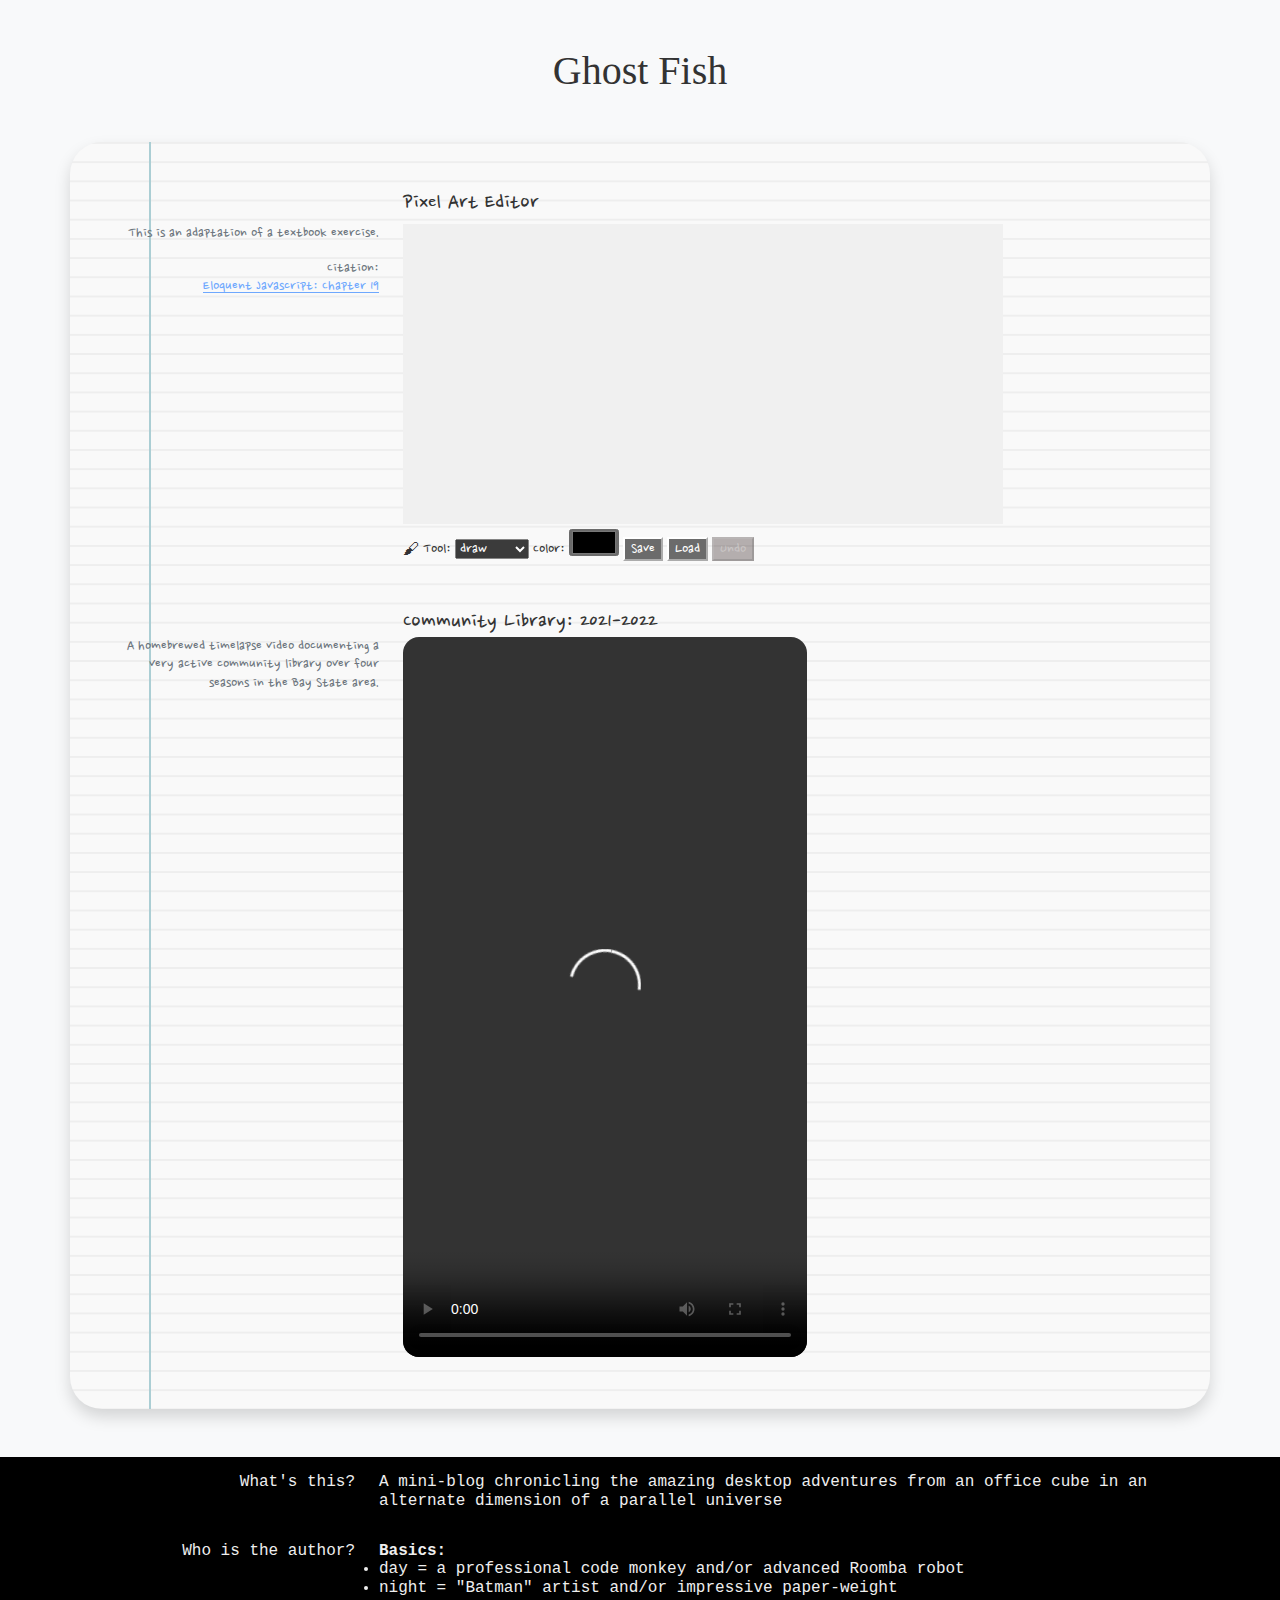
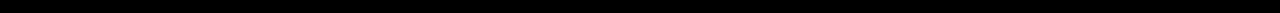
<file: index.html>
<!doctype html>
<html lang="en">
<head>
<meta charset="utf-8">
<meta name="viewport" content="width=device-width, initial-scale=1">
<title>Time Ghost (loops recursively)</title>
<link href="https://cdn.jsdelivr.net/npm/bootstrap@5.3.3/dist/css/bootstrap.min.css" rel="stylesheet" integrity="sha384-QWTKZyjpPEjISv5WaRU9OFeRpok6YctnYmDr5pNlyT2bRjXh0JMhjY6hW+ALEwIH" crossorigin="anonymous">
<link href="stylesheet.css" rel="stylesheet" crossorigin="anonymous">
</head>
<body data-bs-theme="dark" class="bg-black m-0 p-0">

  <header class="bg-light m-0 p-0">
    <h1 class="nanum-brush-script text-center m-0 p-0 pt-5">Ghost Fish</h1>
    </header>

  <main class="bg-light m-0 px-0 py-5">
    <div class="container mx-auto my-0 p-5 rounded-5 bs-notebook shadow">
      <section class="row gap-4 m-0 p-0">
        <div class="col-3 m-0 p-0 text-end text-secondary">
          <p>&nbsp;</p>
          </div>
        <div class="col m-0 p-0 text-start">
          <h4> Pixel Art Editor </h4>
          </div>
        </section>
      <section class="row gap-4 m-0 p-0">
        <div class="col-3 m-0 p-0 text-end text-secondary">
          <p>This is an adaptation of a textbook exercise.</p>
          <h6>Citation:</h6>
          <p><a href="https://eloquentjavascript.net/" target="_blank">Eloquent Javascript: Chapter 19</a></p>
          </div>
        <div class="col m-0 p-0 text-start">
          <div id="PixelEditor"></div>
          </div>
        </section>
      <section class="row gap-4 m-0 p-0 mt-5">
        <div class="col-3 m-0 p-0 text-end text-secondary"></div>
        <div class="col m-0 p-0 text-start">
          <h4> Community Library: 2021-2022 </h4>
          </div>
        </section>
      <section class="row gap-4 m-0 p-0">
        <div class="col-3 m-0 p-0 text-end text-secondary">
          <p> A homebrewed timelapse video documenting a very active community library over four seasons in the Bay State area. </p>
          </div>
        <div class="col m-0 p-0 text-start">
          <video width="404" height="720" controls class="rounded-4">
            <source src="https://wixmp-ed30a86b8c4ca887773594c2.wixmp.com/v/mp4/9885fa96-9249-430b-843f-787ce3bacb3a/dhc9273-f78de586-7f8c-41fe-8a76-ec5bf774eb9b.VideoQualities.res_720p.6fb2c6e03be946239b103979ac8258b8.mp4" type="video/mp4">
            Your browser does not support the video tag.
            </video>
          </div>
        </section>
      </div>
    </main>

  <footer>
    <div class="container mx-auto my-0 p-0">
      <section class="row gap-4 m-0 px-0 py-3">
        <div class="col-3 m-0 p-0 text-end">
          <span> What's this? </span>
          </div>
        <div class="col m-0 p-0 text-start">
          <span> A mini-blog chronicling the amazing desktop adventures from an office cube in an alternate dimension of a parallel universe </span>
          </div>
        </section>
      <section class="row gap-4 m-0 px-0 py-3">
        <div class="col-3 m-0 p-0 text-end">
          <span> Who is the author? </span>
          </div>
        <div class="col m-0 p-0 text-start">
          <ul class="m-0 p-0"><strong> Basics: </strong>
          <li> day = a professional code monkey and/or advanced Roomba robot </li>
          <li> night = "Batman" artist and/or impressive paper-weight </li>
          </ul>
          </div>
        </section>
      </div>
    </footer>

<script src="https://cdn.jsdelivr.net/npm/bootstrap@5.3.3/dist/js/bootstrap.bundle.min.js" integrity="sha384-YvpcrYf0tY3lHB60NNkmXc5s9fDVZLESaAA55NDzOxhy9GkcIdslK1eN7N6jIeHz" crossorigin="anonymous"></script>
<script src="./pixel/19_paint.js"></script>
<script src="./pixel/solution19.4.js"></script>
</body>
</html>

<!--

Pixel Editor » https://recursivetimeghost.github.io/pixel/

-->
</file>
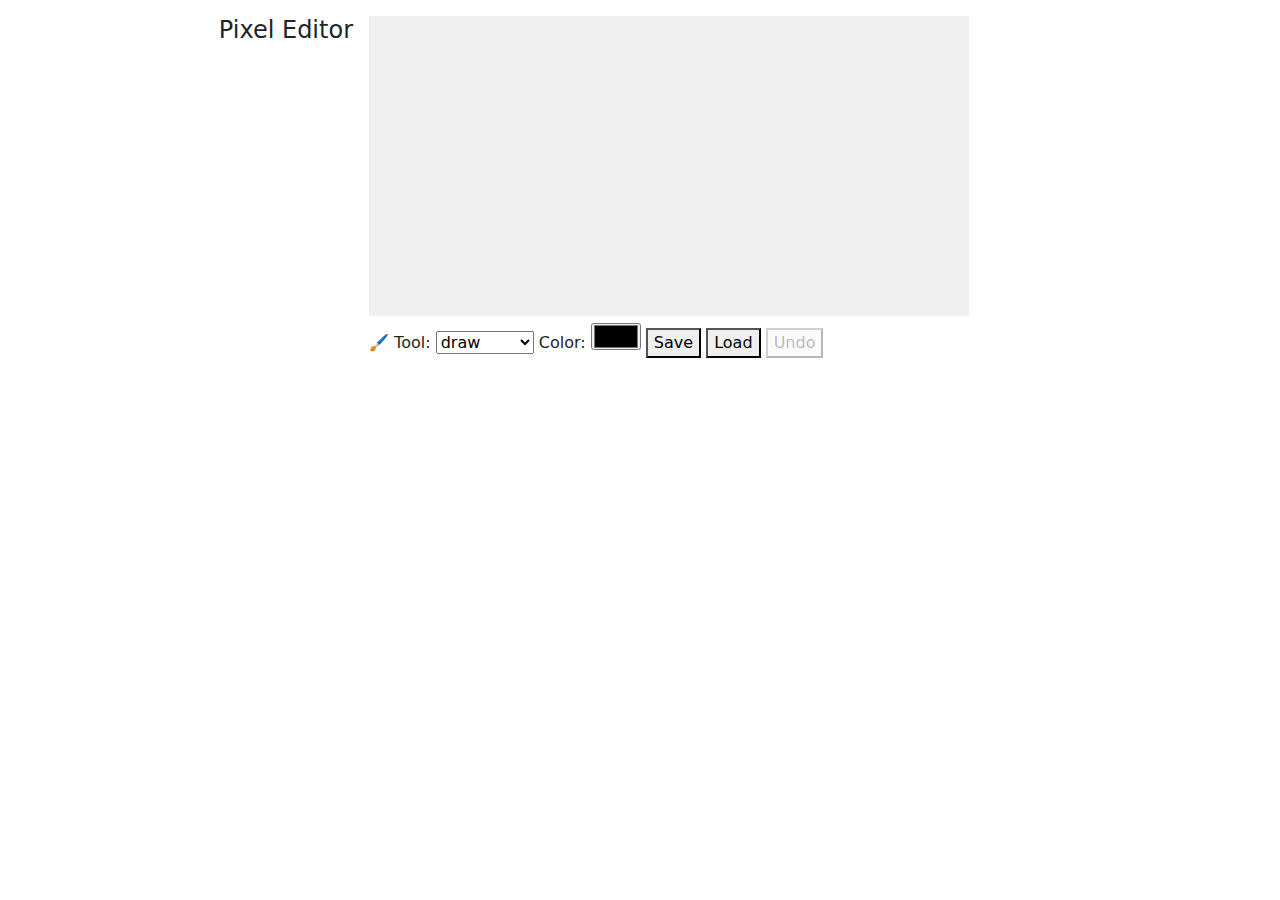
<file: pixel/index.html>
<!doctype html>
<html lang="en">
  <head>
    <meta charset="utf-8">
    <meta name="viewport" content="width=device-width, initial-scale=1">
    <title>Time Ghost (loops recursively)</title>
    <link href="https://cdn.jsdelivr.net/npm/bootstrap@5.3.3/dist/css/bootstrap.min.css" rel="stylesheet" integrity="sha384-QWTKZyjpPEjISv5WaRU9OFeRpok6YctnYmDr5pNlyT2bRjXh0JMhjY6hW+ALEwIH" crossorigin="anonymous">
  </head>
  <body data-bs-theme="light">
    <div class="container">
      <div class="row m-0 p-0 g-3">
        <div class="col-3 text-end">
          <h4> Pixel Editor </h4>
          </div>
        <div class="col-9">
          <div id="PixelEditor"></div>
          </div>
        </div>
        </div>
      </div>
    <script src="https://cdn.jsdelivr.net/npm/bootstrap@5.3.3/dist/js/bootstrap.bundle.min.js" integrity="sha384-YvpcrYf0tY3lHB60NNkmXc5s9fDVZLESaAA55NDzOxhy9GkcIdslK1eN7N6jIeHz" crossorigin="anonymous"></script>
    <script src="19_paint.js"></script>
    <script src="solution19.4.js"></script>
    <!-- <script>document.querySelector("div").appendChild(startPixelEditor({}));</script> -->
    </body>
  </html>
</file>
<file: stylesheet.css>
@import url('https://fonts.googleapis.com/css2?family=Inspiration&Nanum+Brush+Script&family=Nanum+Pen+Script&family=Rock+Salt&display=swap');

/* BASE ELEMENTS */

[hidden]
  {
  display: none;
  }

*
  {
  -webkit-box-sizing: border-box;
  box-sizing: border-box;
  }


html
  {
  min-width: 320px;
  width: auto;
  }


body
  {
  display: block;
  margin: 0;
  padding: 0;
  border: 0;
  width: auto;
  height: auto;
  color: #333333;
  font-weight: normal;
  font-family: monospace;
  font-size: 16px;
  line-height: 1.15em;
  text-align: left;
  }

  h1, h2, h3, h4, h5, h6
    {
    display: block;
    line-height: 1.15em;
    margin: 0.0em 0.0em;
    padding: 0;
    }


/* SEMANTIC LAYOUT ELEMENTS */

main
  {
  display: block;
  }

section
  {
  display: block;
  }

  .bs-notebook
    {
    background-color: #F9F9F9;
    background-image: linear-gradient(90deg, transparent 79px, #abced4 79px, #abced4 81px, transparent 81px), linear-gradient(#eee .1em, transparent .1em);
    background-size: 100% 1.2em;
    color: #333333;
    font: normal 1.0rem/1.15em "Nanum Pen Script", cursive;
    text-align: left;
    }

footer
  {
  display: block;
  margin: 0;
  padding: 0;
  background-color: black;
  color: #EEEEEE;
  font: normal 1.0rem/1.15em monospace;
  text-align: left;
  }


/* TEXT FORMATTING ELEMENTS */


/* FONTS */

.inspiration
  {
  font-family: "Inspiration", cursive;
  font-weight: 400;
  font-style: normal;
  }

.nanum-pen-script
  {
  font-family: "Nanum Pen Script", cursive;
  font-weight: 400;
  font-style: normal;
  }

.nanum-brush-script
  {
  font-family: "Nanum Brush Script", cursive;
  font-weight: 400;
  font-style: normal;
  }

.rock-salt
  {
  font-family: "Rock Salt", cursive;
  font-weight: 400;
  font-style: normal;
  }
</file>
